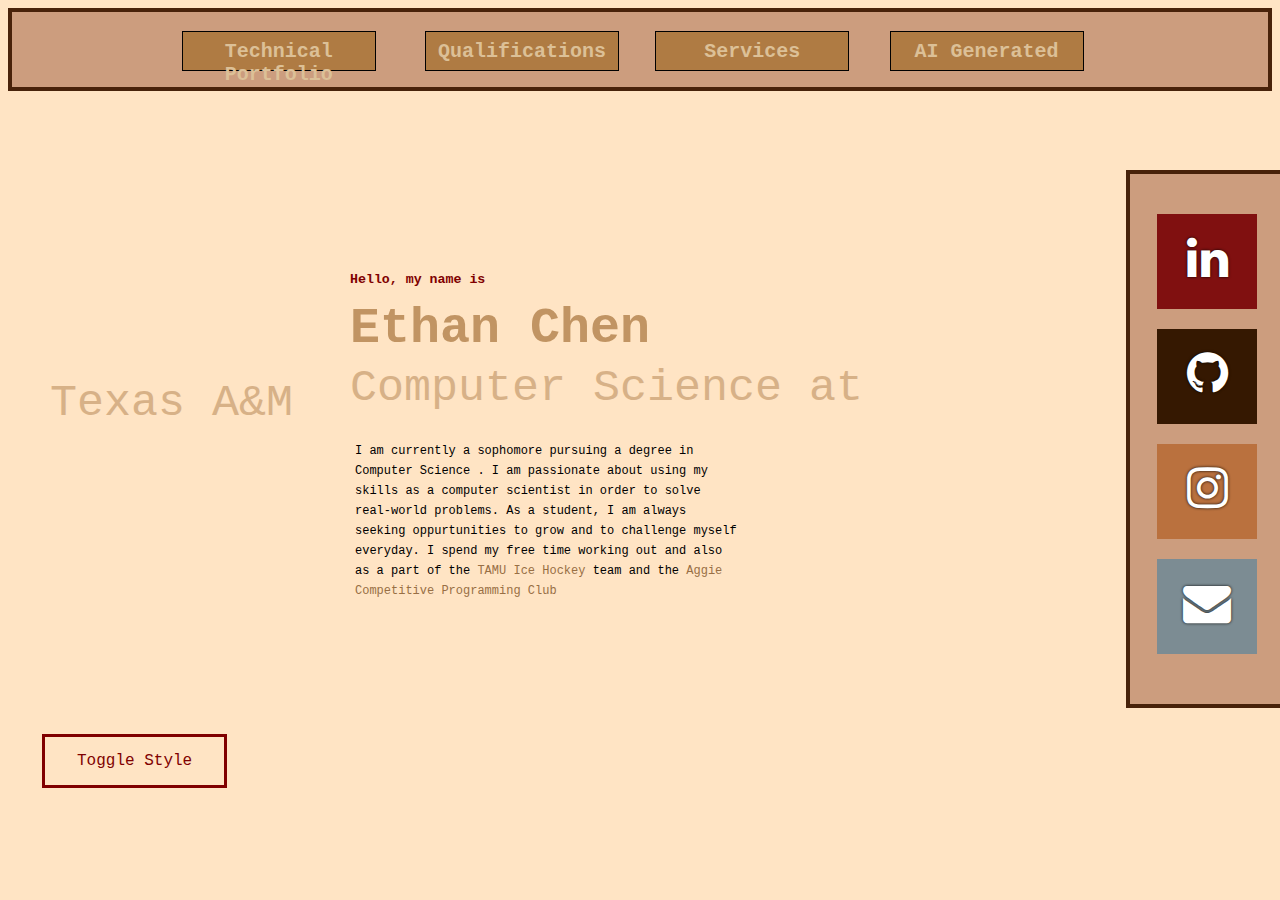
<file: public_html/index.html>
<!DOCTYPE html>
<html>
<head>
  <link href='https://fonts.googleapis.com/css?family=Orbitron' rel='stylesheet'>
  <link href='https://fonts.googleapis.com/css?family=Lexend' rel='stylesheet'>
    <!-- <meta charset="UTF-8"> -->
    <link id = "currentstyle" rel="stylesheet" href="style1.css">
    <script>
      // document.cookie =  "style1.css";
      function toggleStyle(){
        let layout = document.getElementById("currentstyle").getAttribute('href');
        if(layout == "style1.css"){
          document.getElementById("currentstyle").setAttribute('href', 'style2.css');
          document.cookie = 'style2.css';
        }
        else{
          document.getElementById("currentstyle").setAttribute('href', 'style1.css');
          document.cookie = 'style1.css';
        }
        localStorage.setItem('style', document.getElementById("currentstyle").getAttribute('href'))
      }
      function applyStyleSheet(){
        const sheet = localStorage.getItem('style') || 'style1.css';
        document.getElementById('currentstyle').setAttribute('href', sheet);
      }
      applyStyleSheet();
    </script> 
    <meta name="viewport" content="width=device-width, initial-scale=1">

    <link rel="stylesheet" href=
    "https://cdnjs.cloudflare.com/ajax/libs/font-awesome/4.7.0/css/font-awesome.min.css" />
    <title>Ethan Chen - Personal Webpage</title>
  </head>

<body>
  
  <main>
      <div class = "box-header" style="text-align:left;">
          <div>
          <a id = "pag" class = "box-first" href="technical_portfolio.html">Technical Portfolio</a></div>
          <a id = "pag" class = "box-second" href="qualifications.html">Qualifications</a>
          <a id = "pag" class = "box-third" href="service.html">Services</a>
          <a id = "pag" class = "box-fourth" href="AIGenerated.html">AI Generated</a>
      </div>
        <div class = "box-intro"> 
          <h5>Hello, my name is</h5>
         <h1>Ethan Chen</h1>
        <h3><strong>Computer Science at Texas A&M</strong></h3>
      
      </div>
        
        <div class = "box-side" style = "text-align: center;">
          <a href="https://www.linkedin.com/in/ethan-chen-580523209/" target="_blank"class="fa fa-linkedin fa-3x"></a><br>  
          <a href="https://github.com/ethanchen2003" target="_blank"class="fa fa-github fa-3x"></a><br> 
          <a href="https://www.instagram.com/chenners13/"target="_blank" class="fa fa-instagram fa-3x"></a><br> 
          <a href = "mailto:ethan.chen2003@gmail.com" target="_blank"class="fa fa-envelope fa-3x"></a><br>  
        </div>
        <div class = box-content>
          <h4> I am currently a sophomore pursuing a degree in Computer Science
            . I am passionate about using my skills as a computer scientist in order
            to solve real-world problems. As a student, I am always seeking oppurtunities
             to grow and to challenge myself everyday. I spend my free time working out and also as a part of 
             the <a id = "ext" href="https://www.tamuicehockey.com" target="_blank">TAMU Ice Hockey</a> team and the <a id = "ext" href="https://tamuacpc.com" target="_blank">Aggie Competitive
               Programming Club </a>
            </h4>
        </div>

      <button  id = "currentstyle" class = "toggle-button" onclick = "toggleStyle()"> Toggle Style</button>

</body>
</file>
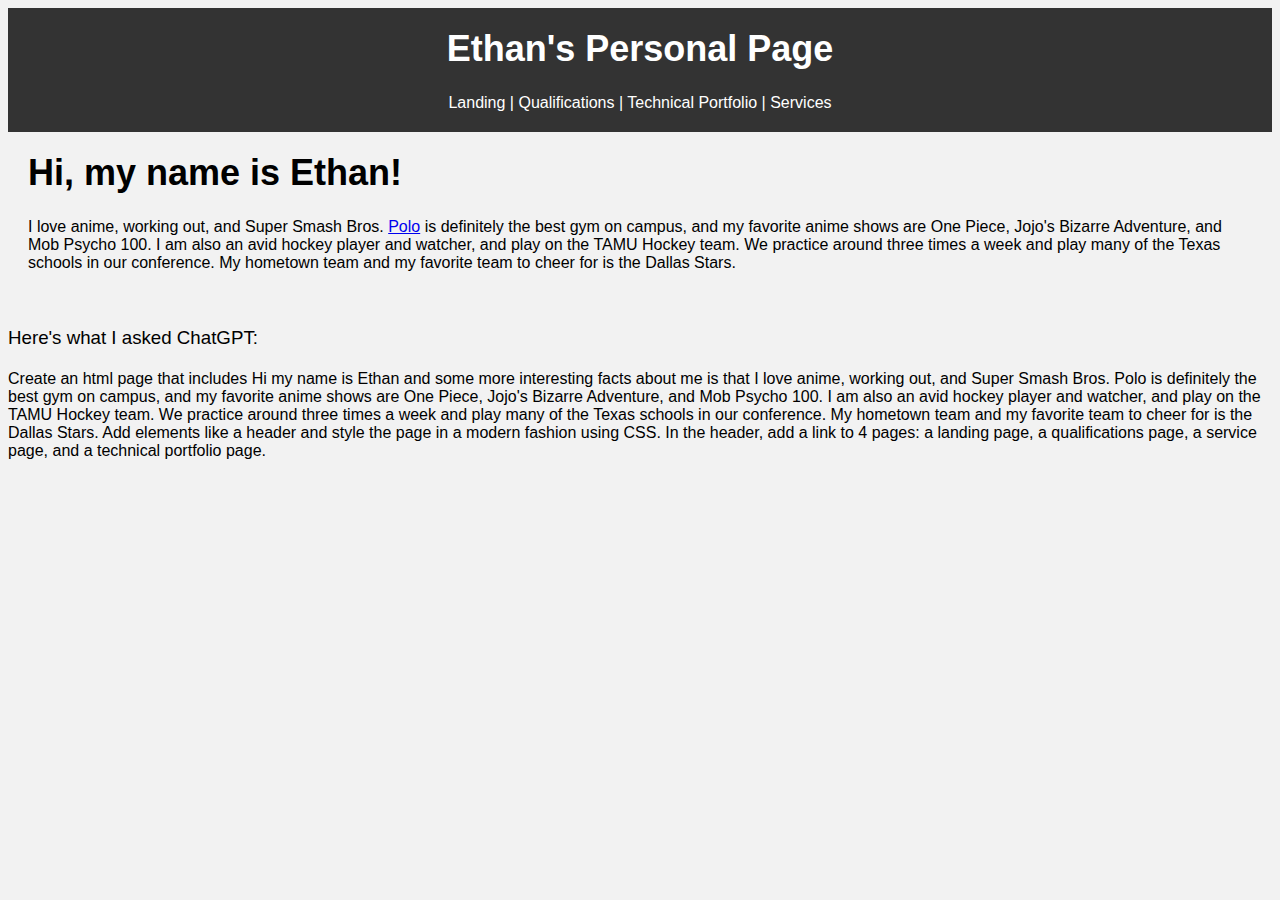
<file: public_html/AIGenerated.html>
<html>
  <head>
    <title>Ethan's Personal Page</title>
    <style>
      /* Add some styling to the page */
      body {
        font-family: Arial, sans-serif;
        background-color: #f2f2f2;
      }
      header {
        background-color: #333;
        color: #fff;
        padding: 20px;
        text-align: center;
      }
      header a {
        color: #fff;
        text-decoration: none;
      }
      section {
        padding: 20px;
      }
      h1 {
        margin-top: 0;
        font-size: 36px;
      }
      h4{
        font-weight: 100;
      }
      h3{
        font-weight: 100;
      }
    </style>
  </head>
  <body>
    <header>
      <h1>Ethan's Personal Page</h1>
      <nav>
        <a href="index.html">Landing</a> | 
        <a href="qualifications.html">Qualifications</a> | 
        <a href="technical_portfolio.html">Technical Portfolio</a> | 
        <a href="service.html">Services</a>
        
        
      </nav>
    </header>
    <section>
      <h1>Hi, my name is Ethan!</h1>
      <p>I love anime, working out, and Super Smash Bros. <a href="https://recsports.tamu.edu/polo-road-rec-center/">Polo</a> is definitely the best gym on campus, and my favorite anime shows are One Piece, Jojo's Bizarre Adventure, and Mob Psycho 100. I am also an avid hockey player and watcher, and play on the TAMU Hockey team. We practice around three times a week and play many of the Texas schools in our conference. My hometown team and my favorite team to cheer for is the Dallas Stars.</p>
    </section>
    <h3> Here's what I asked ChatGPT:</h3>
    <h4> Create an html page that includes Hi my name is Ethan and some more interesting facts about me is that I love anime, working out, and Super Smash Bros. Polo is definitely the best gym on campus, and my favorite anime shows are One Piece, Jojo's Bizarre Adventure, and Mob Psycho 100. I am also an avid hockey player and watcher, and play on the TAMU Hockey team. We practice around three times a week and play many of the Texas schools in our conference. My hometown team and my favorite team to cheer for is the Dallas Stars. Add elements like a header and style the page in a modern fashion using CSS. In the header, add a link to 4 pages: a landing page, a qualifications page, a service page, and a technical portfolio page.</h4>
  </body>
</html>
</file>
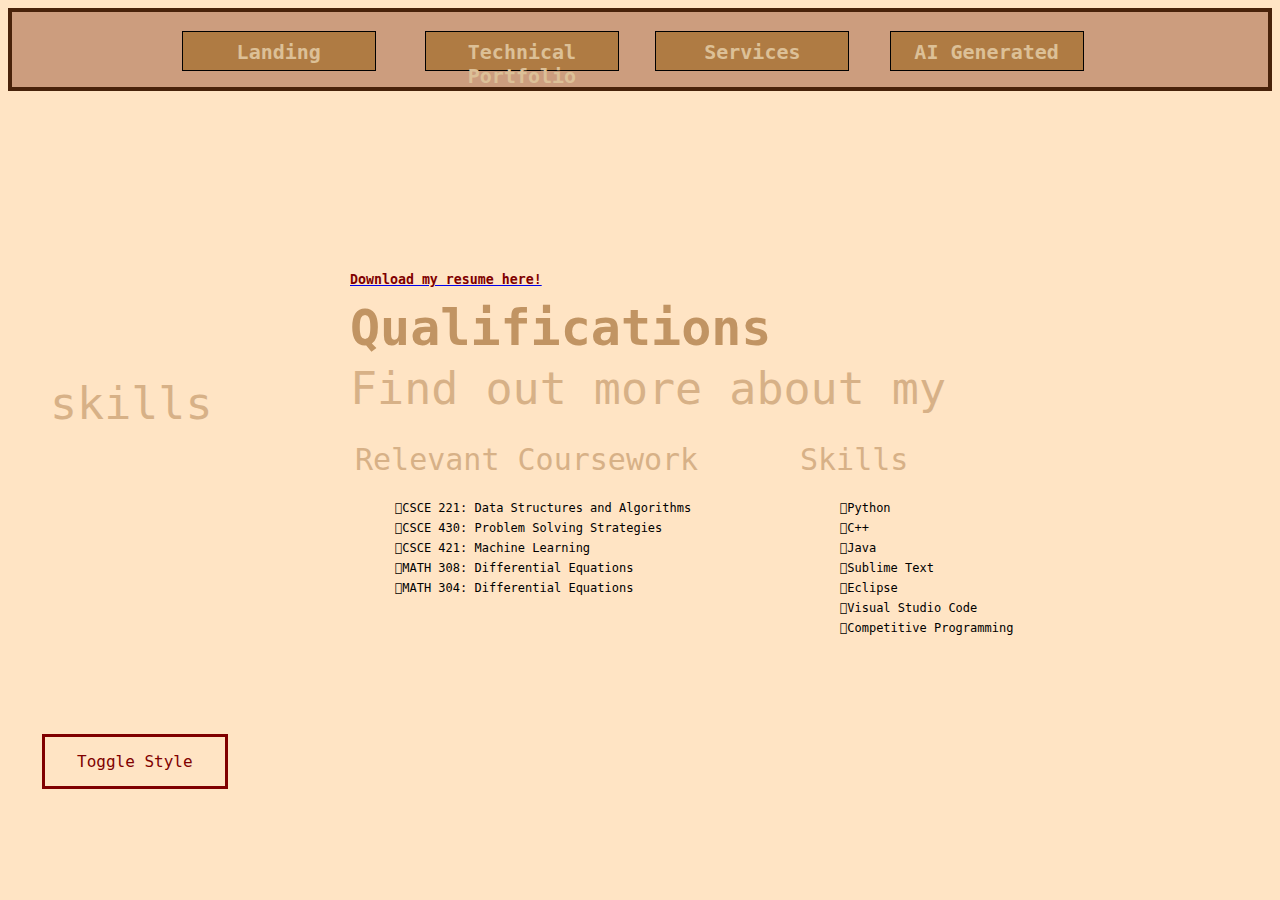
<file: public_html/qualifications.html>
<!DOCTYPE html>
<html>
  <head>
    <link href='https://fonts.googleapis.com/css?family=Orbitron' rel='stylesheet'>
    <link href='https://fonts.googleapis.com/css?family=Lexend' rel='stylesheet'>
    <!-- <meta charset="UTF-8"> -->
    <link id = "currentstyle" rel="stylesheet" href="style1.css">
    <script>
      function toggleStyle(){
        let layout = document.getElementById("currentstyle").getAttribute('href');
        if(layout == "style1.css"){
          document.getElementById("currentstyle").setAttribute('href', 'style2.css');
          document.cookie = 'style2.css';
        }
        else{
          document.getElementById("currentstyle").setAttribute('href', 'style1.css');
          document.cookie = 'style1.css';
        }
        localStorage.setItem('style', document.getElementById("currentstyle").getAttribute('href'))
      }
      function applyStyleSheet(){
        const sheet = localStorage.getItem('style') || 'style1.css';
        document.getElementById('currentstyle').setAttribute('href', sheet);
      }
      applyStyleSheet();
    </script>
    <meta name="viewport" content="width=device-width, initial-scale=1">

    <link rel="stylesheet" href=
    "https://cdnjs.cloudflare.com/ajax/libs/font-awesome/4.7.0/css/font-awesome.min.css" />
    <title>Ethan Chen - Personal Webpage</title>
  </head>
<body>
  
  <main>
    <section id="qualifications">
      <div class = "box-header" style="text-align:center;">
        <div>
        <a id = "pag" class = "box-first" href="index.html">Landing</a></div>
        <a id = "pag" class = "box-second" href="technical_portfolio.html">Technical Portfolio</a>
        <a id = "pag" class = "box-third" href="service.html">Services</a>
        <a id = "pag" class = "box-fourth" href="AIGenerated.html">AI Generated</a>
    </div>
    <div class = "box-intro">
      <div >
        <a href="my_resume.pdf" target="_blank"> <h5>Download my resume here!</h5></a>
      </div>
        <h1>Qualifications</h1>
        <h3>Find out more about my skills</h3>
    </div>
        
    
    <div class = "box-list">
      <div class = "list-title"> 
        Relevant Coursework
      </div>
      <h4>
        <ul>
          <li>CSCE 221: Data Structures and Algorithms</li>
          <li>CSCE 430: Problem Solving Strategies</li>
          <li>CSCE 421: Machine Learning</li>
          <li>MATH 308: Differential Equations</li>
          <li>MATH 304: Differential Equations</li>
        </ul> 
      </h4>
    </div>

      <div class = "box-list2">

      <div class = "list-title"> 
        Skills
      </div>
      <h4>
        <ul>
          <li>Python</li>
          <li>C++</li>
          <li>Java</li>
          <li>Sublime Text</li>
          <li>Eclipse</li>
          <li>Visual Studio Code</li>
          <li>Competitive Programming</li>
        </ul> 
      </h4>
    </div>
    <header>
      <button  id = "currentstyle" class = "toggle-button" onclick = "toggleStyle()"> Toggle Style</button>
    </header>
</body>
</file>
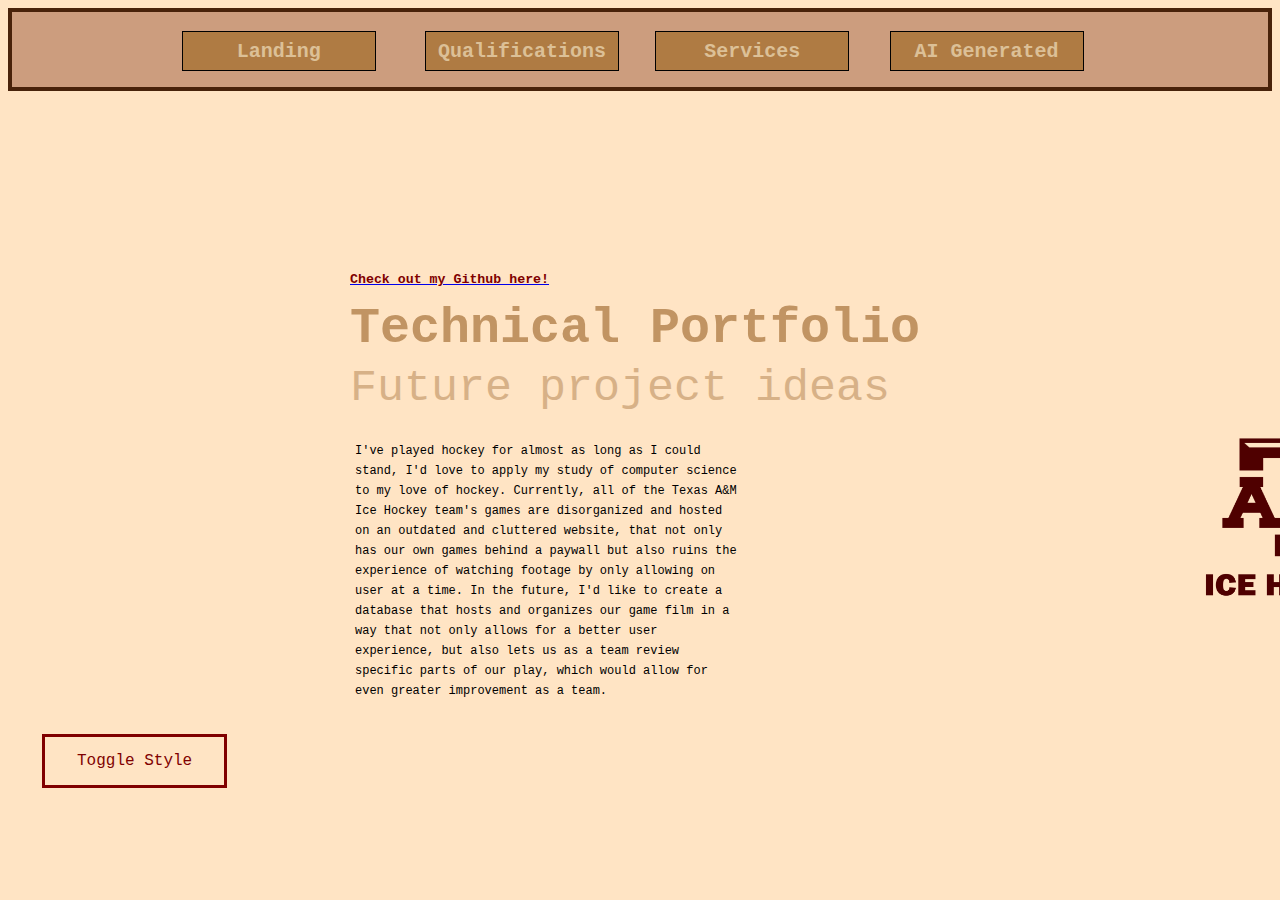
<file: public_html/technical_portfolio.html>
<!DOCTYPE html>
<html>
  <head>
    <link href='https://fonts.googleapis.com/css?family=Orbitron' rel='stylesheet'>
    <link href='https://fonts.googleapis.com/css?family=Lexend' rel='stylesheet'>
    <link id = "currentstyle" rel="stylesheet" href="style1.css">
    <script>
      function toggleStyle(){
        let layout = document.getElementById("currentstyle").getAttribute('href');
        if(layout == "style1.css"){
          document.getElementById("currentstyle").setAttribute('href', 'style2.css');
          document.cookie = 'style2.css';
        }
        else{
          document.getElementById("currentstyle").setAttribute('href', 'style1.css');
          document.cookie = 'style1.css';
        }
        localStorage.setItem('style', document.getElementById("currentstyle").getAttribute('href'))
      }
      function applyStyleSheet(){
        const sheet = localStorage.getItem('style') || 'style1.css';
        document.getElementById('currentstyle').setAttribute('href', sheet);
      }
      applyStyleSheet();
    </script>
    <meta name="viewport" content="width=device-width, initial-scale=1">
    <meta http-equiv="X-UA-Compatible" content="ie=edge">
    <link rel="stylesheet" href=
    "https://cdnjs.cloudflare.com/ajax/libs/font-awesome/4.7.0/css/font-awesome.min.css" />
    <title>Ethan Chen - Personal Webpage</title>
  </head>
<body>
  
  <main>
    <section id="technical_portfolio">
      <div class = "box-header" style="text-align:center;">
        <div>
        <a id = "pag" class = "box-first" href="index.html">Landing</a></div>
        <a id = "pag" class = "box-second" href="qualifications.html">Qualifications</a>
        <a id = "pag" class = "box-third" href="service.html">Services</a>
        <a id = "pag" class = "box-fourth" href="AIGenerated.html">AI Generated</a>
    </div>
      
      <div class = "box-intro"> 
        
        <div>
          <a href="https://github.com/ethanchen2003" target="_blank"> <h5> Check out my Github here! </h5></a>
        </div>
        <h1>Technical Portfolio</h1>
        <h3>Future project ideas
        </h3>
        
      </div>
      <div class = "box-content">
        <h4> I've played hockey for almost as long as I could stand, I'd love to apply my study of computer science to my love of hockey.
          Currently, all of the Texas A&M Ice Hockey team's games are disorganized and hosted on an outdated and cluttered website, that not only has our own games behind a paywall
          but also ruins the experience of watching footage by only allowing on user at a time. In the future, I'd like to create a database that hosts and organizes our game film in 
          a way that not only allows for a better user experience, but also lets us as a team review specific parts of our play, which would allow for even greater improvement as a team.</h4>          
      </div>
      <div class = "image-hockey">
        <img src="hockey.png" alt="A&M Hockey" class="center">
      </div>
        <button  id = "currentstyle" class = "toggle-button" onclick = "toggleStyle()"> Toggle Style</button>

        
        
        
       
</body>
</file>
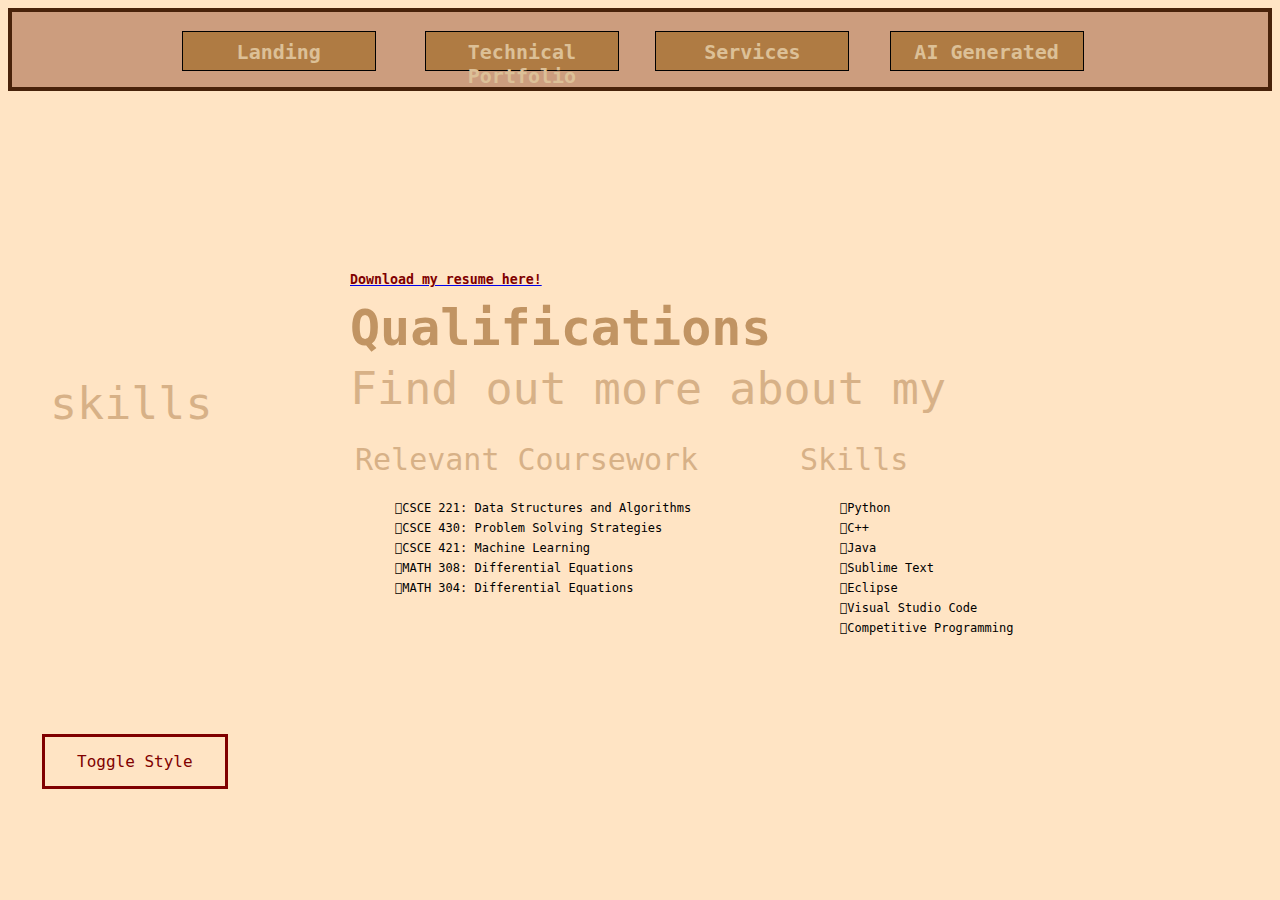
<file: public_html/pages/qualifications.html>
<!DOCTYPE html>
<html>
  <head>
    <link href='https://fonts.googleapis.com/css?family=Orbitron' rel='stylesheet'>
    <link href='https://fonts.googleapis.com/css?family=Lexend' rel='stylesheet'>
    <!-- <meta charset="UTF-8"> -->
    <link id = "currentstyle" rel="stylesheet" href="../style1.css">
    <script>
      function toggleStyle(){
        let layout = document.getElementById("currentstyle").getAttribute('href');
        if(layout == "../style1.css"){
          document.getElementById("currentstyle").setAttribute('href', '../style2.css');
        }
        else{
          
          document.getElementById("currentstyle").setAttribute('href', '../style1.css');
        }
        localStorage.setItem("style", document.getElementById("pagestyle").getAttribute('href'))
      }
      function applystyle(){
        const sheet = localStorage.getItem('style') || 'style1.css';
        document.getElementById('pagestyle').getAttribute('href', sheet);
      }
      applystyle();
    </script>
    <meta name="viewport" content="width=device-width, initial-scale=1">

    <link rel="stylesheet" href=
    "https://cdnjs.cloudflare.com/ajax/libs/font-awesome/4.7.0/css/font-awesome.min.css" />
    <title>Ethan Chen - Personal Webpage</title>
  </head>
<body>
  
  <main>
    <section id="qualifications">
      <div class = "box-header" style="text-align:center;">
        <div>
        <a id = "pag" class = "box-first" href="../index.html">Landing</a></div>
        <a id = "pag" class = "box-second" href="technical_portfolio.html">Technical Portfolio</a>
        <a id = "pag" class = "box-third" href="service.html">Services</a>
        <a id = "pag" class = "box-fourth" href="AIGenerated.html">AI Generated</a>
    </div>
    <div class = "box-intro">
      <div >
        <a href="my_resume.pdf" target="_blank"> <h5>Download my resume here!</h5></a>
      </div>
        <h1>Qualifications</h1>
        <h3>Find out more about my skills</h3>
    </div>
        
    
    <div class = "box-list">
      <div class = "list-title"> 
        Relevant Coursework
      </div>
      <h4>
        <ul>
          <li>CSCE 221: Data Structures and Algorithms</li>
          <li>CSCE 430: Problem Solving Strategies</li>
          <li>CSCE 421: Machine Learning</li>
          <li>MATH 308: Differential Equations</li>
          <li>MATH 304: Differential Equations</li>
        </ul> 
      </h4>
    </div>

      <div class = "box-list2">

      <div class = "list-title"> 
        Skills
      </div>
      <h4>
        <ul>
          <li>Python</li>
          <li>C++</li>
          <li>Java</li>
          <li>Sublime Text</li>
          <li>Eclipse</li>
          <li>Visual Studio Code</li>
          <li>Competitive Programming</li>
        </ul> 
      </h4>
    </div>
    <header>
      <button  id = "currentstyle" class = "toggle-button" onclick = "toggleStyle()"> Toggle Style</button>
    </header>
</body>
</file>
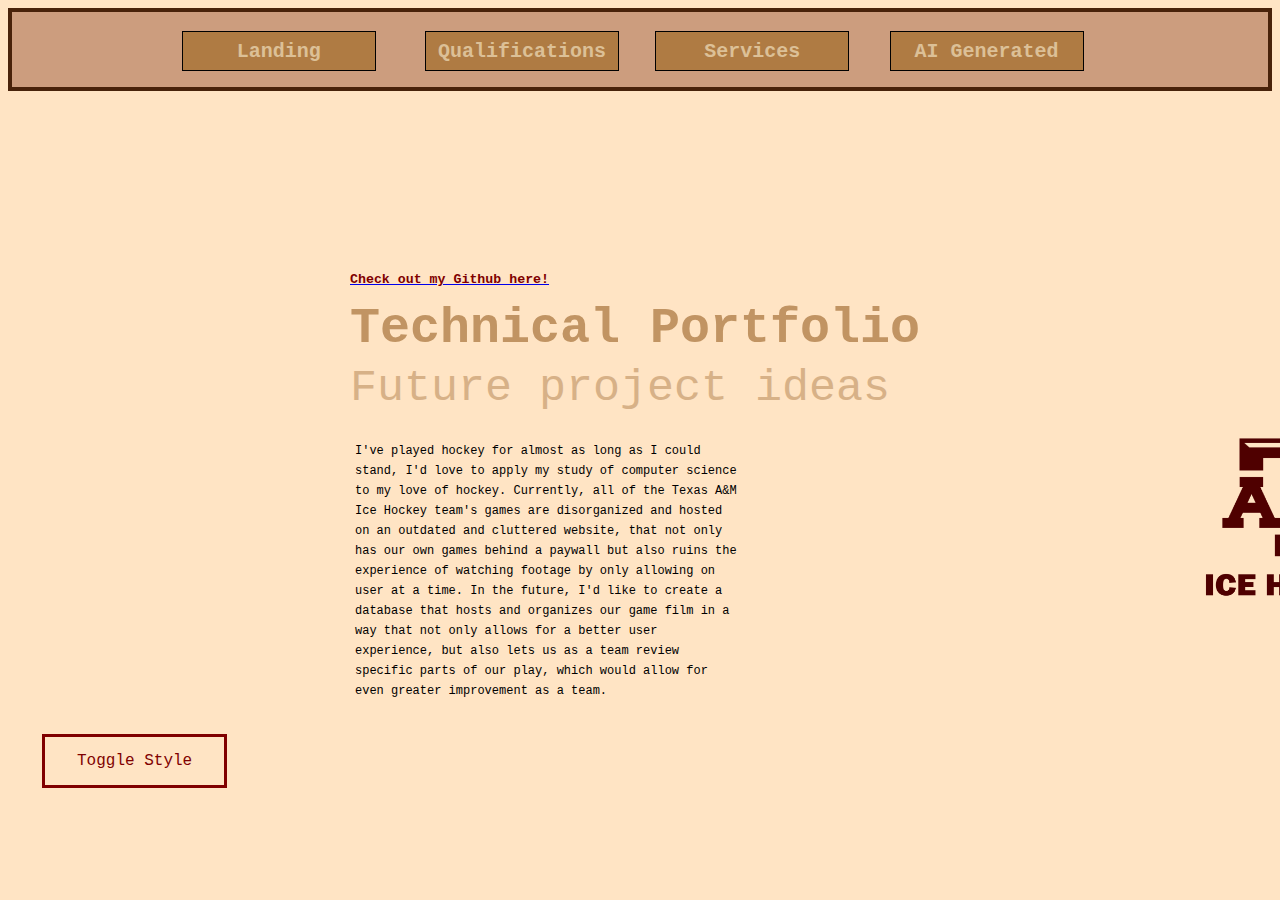
<file: public_html/pages/technical_portfolio.html>
<!DOCTYPE html>
<html>
  <head>
    <link href='https://fonts.googleapis.com/css?family=Orbitron' rel='stylesheet'>
    <link href='https://fonts.googleapis.com/css?family=Lexend' rel='stylesheet'>
    <link id = "currentstyle" rel="stylesheet" href="../style1.css">
    <script>
      function toggleStyle(){
        let layout = document.getElementById("currentstyle").getAttribute('href');
        if(layout == "../style1.css"){
          document.getElementById("currentstyle").setAttribute('href', '../style2.css');
        }
        else{
          document.getElementById("currentstyle").setAttribute('href', '../style1.css');
        }
        localStorage.setItem("style", document.getElementById("pagestyle").getAttribute('href'))
      }
      function applystyle(){
        const sheet = localStorage.getItem('style') || 'style1.css';
        document.getElementById('pagestyle').getAttribute('href', sheet);
      }
      applystyle();
    </script>
    <meta name="viewport" content="width=device-width, initial-scale=1">
    <meta http-equiv="X-UA-Compatible" content="ie=edge">
    <link rel="stylesheet" href=
    "https://cdnjs.cloudflare.com/ajax/libs/font-awesome/4.7.0/css/font-awesome.min.css" />
    <title>Ethan Chen - Personal Webpage</title>
  </head>
<body>
  
  <main>
    <section id="technical_portfolio">
      <div class = "box-header" style="text-align:center;">
        <div>
        <a id = "pag" class = "box-first" href="../index.html">Landing</a></div>
        <a id = "pag" class = "box-second" href="qualifications.html">Qualifications</a>
        <a id = "pag" class = "box-third" href="service.html">Services</a>
        <a id = "pag" class = "box-fourth" href="AIGenerated.html">AI Generated</a>
    </div>
      
      <div class = "box-intro"> 
        
        <div>
          <a href="https://github.com/ethanchen2003" target="_blank"> <h5> Check out my Github here! </h5></a>
        </div>
        <h1>Technical Portfolio</h1>
        <h3>Future project ideas
        </h3>
        
      </div>
      <div class = "box-content">
        <h4> I've played hockey for almost as long as I could stand, I'd love to apply my study of computer science to my love of hockey.
          Currently, all of the Texas A&M Ice Hockey team's games are disorganized and hosted on an outdated and cluttered website, that not only has our own games behind a paywall
          but also ruins the experience of watching footage by only allowing on user at a time. In the future, I'd like to create a database that hosts and organizes our game film in 
          a way that not only allows for a better user experience, but also lets us as a team review specific parts of our play, which would allow for even greater improvement as a team.</h4>          
      </div>
      <div class = "image-hockey">
        <img src="hockey.png" alt="A&M Hockey" class="center">
      </div>
        <button  id = "currentstyle" class = "toggle-button" onclick = "toggleStyle()"> Toggle Style</button>

        
        
        
       
</body>
</file>
<file: public_html/style1.css>
*{
  font-family: 'Lucida Grande', monospace;
}
html{
    background-color: bisque;
}
ul {
    text-align: left;
    display: inline-block;
    list-style-type: none;
}
ul li:before{
  content: "\f0da";
  text-align: left;
}
h1 {     
  text-indent: 300px;
  font-weight: bold;
  font-size:50px;
  color: rgb(193, 148, 99);
}
h3 { 
  text-indent: 300px;
  font-weight: 100;
  font-family: Lucida Grande, monospace;
  font-size: 45px;
  color: rgb(206, 165, 121);
  opacity: 0.8;
}
h4{
  font-size: 12px;
  font-weight: lighter;
}
p {
  font-weight: bold;
  font-family: courier, monospace;
  font-size:30px;
  text-align:center;
  color: black;
}

#pag{
  font-size: 20px;
  font-weight: bold;
  color :rgb(220, 192, 151);
  text-decoration: none;
}
#ext{
    font-size: 12px;
    color :rgb(152, 111, 68);
    text-decoration: none;
}
#ext:hover{
    font-style: italic;
  }
  #pag:hover{
    font-style: italic;
  }
h5{
  text-indent: 300px;
  color: maroon;
  font-family: Andale Mono, monospace;

}
.fa:hover {
    opacity: 0.8;
}
.fa-linkedin {
    background: rgb(128, 16, 16);
    color: white;
    text-shadow:0 0 3px #000;
}
.fa-instagram{
  background: #ba713e;
  color: white;
  text-shadow: 0 0 3px #000;
}
.fa-github{
  background: #351801;
  color: white;
  text-shadow: 0 0 3px #000;
}
.fa-envelope {
    background: #7c8c93;
    color: white;
    text-shadow: 0 0 3px #000;
}
.fa{
    padding: 20px;
    font-size: 60px;
    height: 55px;
    width: 60px;
    text-decoration: none;
    margin: 10px 10px;
}
.toggle-button{
  background-color: bisque;
  border: 3px solid maroon;
  font-family: Andale Mono, monospace;
  color: maroon;
  padding: 15px 32px;
  text-align: center;
  font-size: 16px;
  margin: 4px 2px;
  cursor: pointer;
  position: absolute;
  left: 40px;
  top: 730px;
  }
  img {
    align-self: center;
    margin: 30px 30px;
  }
  .co {
    display: block;
    margin-left: auto;
    margin-right: auto;
    width: 275px;
    height: 100px;
  }
  .cyc{
    display: block;
    margin-left: auto;
    margin-right: auto;
    width: 320px;
    height: 192px;
  }
  .hab{
    display: block;
    margin-left: auto;
    margin-right: auto;
    width: 200px;
    height: 100px;
  }
  .hyper{
    text-align:center;
    
  }
  .center {
    display: block;
    margin-left: auto;
    margin-right: auto;
    width: 200px;
    height: 200px;
  }
  .maroon-bg {
  background-color: maroon;
  }
 .box-header{
    background-color: rgb(204, 157, 126);
    height: 75px;
    border: 4px solid rgb(72, 34, 10);
  }
  .box-first{
    background-color: rgb(175, 123, 67);
    border: 1px solid black;
    /* size */
    width: 15%;
    height: 30px;

    /* positioning */
    position: absolute;
    left: 14.2%;
    top: 3.4%;

    /* Text */
    margin: auto; 
    text-align: center;
    padding-top: 8px;
  }
  .box-second{
    background-color: rgb(175, 123, 67);
    border: 1px solid black;
    /* size */
    width: 15%;
    height: 30px;

    /* positioning */
    position: absolute;
    left: 33.2%;
    top: 3.4%;

    /* Text */
    margin: auto; 
    text-align: center;
    padding-top: 8px;
  }
  .box-third{
    background-color: rgb(175, 123, 67);
    border: 1px solid black;
    /* size */
    width: 15%;
    height: 30px;

    /* positioning */
    position: absolute;
    left: 51.2%;
    top: 3.4%;

    /* Text */
    margin: auto; 
    text-align: center;
    padding-top: 8px;
  }
  .box-fourth{
    background-color: rgb(175, 123, 67);
    border: 1px solid black;
    /* size */
    width: 15%;
    height: 30px;

    /* Text */
    margin: auto; 
    text-align: center;
    padding-top: 8px;
    /* positioning */
    position: absolute;
    left: 69.5%;
    top: 3.4%;
  }
  .box-side{
    width:12%;
    height : 500px;
    top: 170px;
    left: 88%;
    position: absolute;
    border: 4px solid rgb(72, 34, 10);
    padding-top: 30px;
    background-color: rgb(204, 157, 126);
  }
  .box-intro{
    line-height: 15px;
    position: absolute;
    width: 75%;
    height: 150px;
    /* border: 1px solid black; */
    left: 50px;
    top:250px;
  }
  .box-content{
    position: absolute;
    line-height: 20px;
    width: 30%;
    height: 150px;
    /* border: 1px solid black; */
    top: 425px;
    left: 355px;
  }
  .image-hockey{
    position: absolute;
    top: 375px;
    left: 1200px;
  }
  .box-list{
    position: absolute;
    line-height: 20px;
    /* border: 1px solid black; */
    top: 450px;
    left: 355px;
  }
  .box-list2{
    position: absolute;
    line-height: 20px;
    /* border: 1px solid black; */
    top: 450px;
    left: 800px;
  }
  .list-title{
    text-align: left;
    font-weight: 100;
    font-size: 30px;
    color: rgb(206, 165, 121);
    opacity: 0.8;
  }
  .box-list-service{
    position: absolute;
    line-height: 20px;
    /* border: 1px solid black; */
    top: 450px;
    left: 355px;
  }
  .list-title-service{
    text-align: left;
    font-weight: 100;
    font-size: 30px;
    color: rgb(206, 165, 121);
    opacity: 0.8;
  }
</file>
